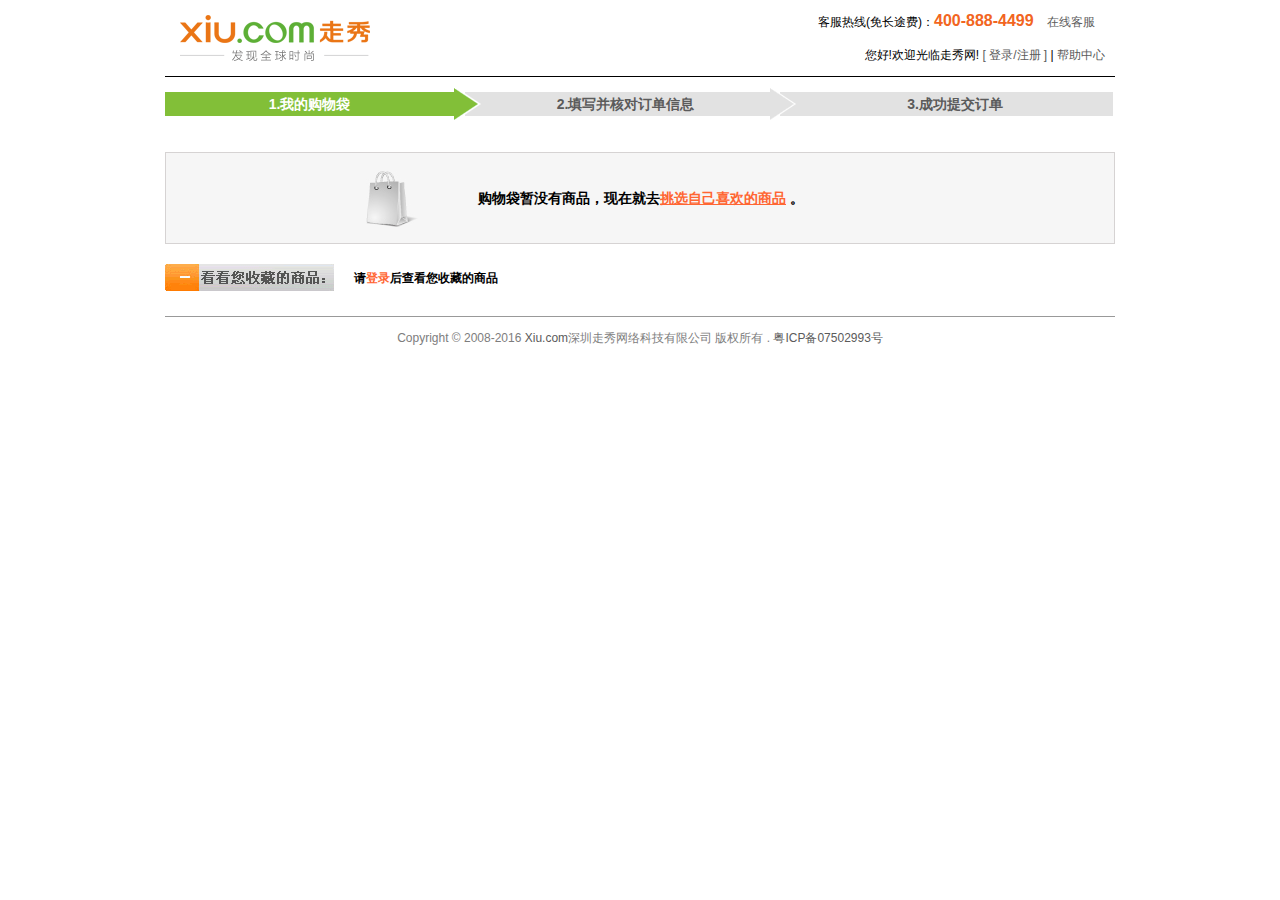
<file: demo/gwd.html>
<!DOCTYPE html>
<html lang="en">
<head>
	<meta charset="UTF-8">
	<title>购物袋</title>
	<link rel="stylesheet" type="text/css" href="../style/main.css">
	<link rel="stylesheet" type="text/css" href="../style/public.css">
</head>
<body>
	<div id="gwd_header">
		<div class="gwd_wrap">
			<h1>
				<a href="../index.html" title="走秀网 全球时尚 正品保证"></a>
			</h1>
			<div class="right hr">
				<p class="phone">
					<span>客服热线(免长途费)：<b>400-888-4499</b></span>
					<a href="#">在线客服</a>
				</p>
				<p class="login">
					<span id="loginZone">您好!欢迎光临走秀网! 
						<a href="login.html" target="_blank" id="loginBtn" title="登录/注册"> [ 登录/注册 ] </a>
					</span> | <a title="帮助" href="#">帮助中心</a>
				</p>
			</div>
		</div>
	</div>
	<div id="myShopCart">
		<div class="shop_list">
			<ul class="st_ul">
			  	<li class="sli_bg"><span class="sli_on"></span>1.我的购物袋</li>		
				<li><span class="sli_of"></span>2.填写并核对订单信息</li>
				<li><span class="sli_bg"></span>3.成功提交订单</li>
			</ul>
		</div>
		</div>
	<div id="gwd_main">
		<div id="shoppingCart">
			<!-- <div style="margin-top:20px;height:90px;background:#F6F6F6;border:1px solid #d6d3d3;">
				<img src="../data/img/nogoods.jpg" style="width:52px;height;57px;float:left;margin:17px 50px 7px 200px;">
				<h2 class="war_h2" style="float:left;align:center;margin-top:25px;">购物袋暂没有商品，现在就去<a href="../index.html" style="color:#FF6633;" class="like"><span>挑选自己喜欢的商品</span></a>  。
				</h2>
			</div> -->
			<!-- <div class="wartab_div">
				<div class="wartab_con">
					<table id="BSCXClick" class="buyTab" name="BSCXClick">
						<tbody>
							<tr>
								<th style="width:80px">
									<label style="padding:0 0 0 10px;">
									<input type="checkbox" class="checkall" name="goodsChecks" id="goodsChecks">&nbsp;全选
									</label>
								</th>
								<th colspan="2" style="width:350px">商品</th>
								<th style="width:120px;">购买价(元)</th>
								<th style="width:130px;">小计(元)</th>
								<th style="width:130px;">数目</th>
								<th style="width:130px;">操作</th>
							</tr>
							<tr id="en_prd_tr" class="goodsitemb">
							<td class="chebox">
								<input type="checkbox" class="goodschek" name="goodsCheck">
							</td>
							<td class="tx_img">
								<a href="#">
									<img src="http://images.xiu.com/upload/goods20161102/11667490/116674900001/g1_66_88.jpg" alt="" width="60" height="80" style="border:#DFDFDF solid 1px;">
								</a>
							</td>
							<td class="txtl">
								<span class="Brand">Add Down</span>
								<a class="goodsName" href="#" style="color:#000;">女士绗缝七分袖羽绒服(鹅绒)</a>
								<span class="colorSize">颜色 : 酒红色尺码 : IT38</span>
							</td>
							<td class="pricetd">
								<p style="font-family:'Microsoft YaHei'">¥ 3400</p>
							</td>
							<td>
								<font class="" style="float:left;width:30px;">&nbsp;</font>
								<font name="xiuPrice" class="xiuPrice" style="text-align:left;float:left;font-family:'Microsoft YaHei';">¥ 3400</font>
							</td>
							<td>
								<span class="down dis" id="minusAmount"></span>
								<input type="text" id="inputQuantity" name="inputQuantity" value="1" class="inputQuantity">
								<span class="up" id="plusAmount"></span>
							</td>
							<td>
								<a href="javascript:;">移至收藏夹</a>
								<a class="butG" style="padding:2px 10px 2px 10px;" href="javascript:;">删除</a>
							</td>
							</tr>
						</tbody>
					</table>
				</div>
				<div class="cartbar">
					            <div class="cartbar_wrap clearfix">
					                <div class="carbar_cheall"><label><input type="checkbox" id="allchekb" class="checkall">&nbsp;全选</label></div>
					                <div class="cartbar_opa">
					                    <a href="javascript:;" id="delgoods" class="delbtn">删除</a>
					                    <a href="javascript:;" id="cleargoods" class="delbtn">清除失效商品</a>
					                    <a href="javascript:;" id="addlike" class="delbtn">移至收藏夹</a>
					                    <div class="delgoodsbox">
					                        <p>确定删除选中的商品？</p>
					                        <a href="javascript:;" id="suredel">确定</a>
					                        <a href="javascript:;" id="candel">取消</a>
					                    </div>
					                </div>
					                <div class="cartbar_chego">
					                   	 已选商品<b id="checkCountNum">0</b>件
					                </div>
					                <div class="cartbar_totall">
					                	总计(<span>不含运费</span>)：<span class="cartbar_total_spn">
						<span style="font-family:'Microsoft YaHei';">¥&nbsp;
							<span id="totalAmoutPrice">0</span>
							</span>
				                    </span>
					                </div>
					            	<input class="cartbar_pay cartbar_payno" type="button" id="toBalanceLink" style="cursor: pointer;" value="结算">
					            </div>
			        		</div>
			</div> -->
		</div>
		<div id="interestItems">
			<div class="IIcon clearfix">
				<h2 class="ck left">
					<a href="#" title="看看你收藏的商品"></a>
				</h2>
				<h2 class="login left">
					请<a href="login.html">登录</a>后查看您收藏的商品
				</h2>
			</div>
		</div>
	</div>
	<div id="gwd_footer">
		<div class="footWrap">
			<p>Copyright © 2008-2016 <a href="#">Xiu.com</a>深圳走秀网络科技有限公司 版权所有 . <a href="#">粤ICP备07502993号</a></p>
		</div>
	</div>
</body>
<script type="text/javascript" src="../script/sea.js"></script>
<script type="text/javascript">
	seajs.config({
		alias:{
			"jq":'jquery-1.11.3',
			"cookie":'jquery.cookie',
		}
	});
	seajs.use('gwd');
</script>
</html>
</file>
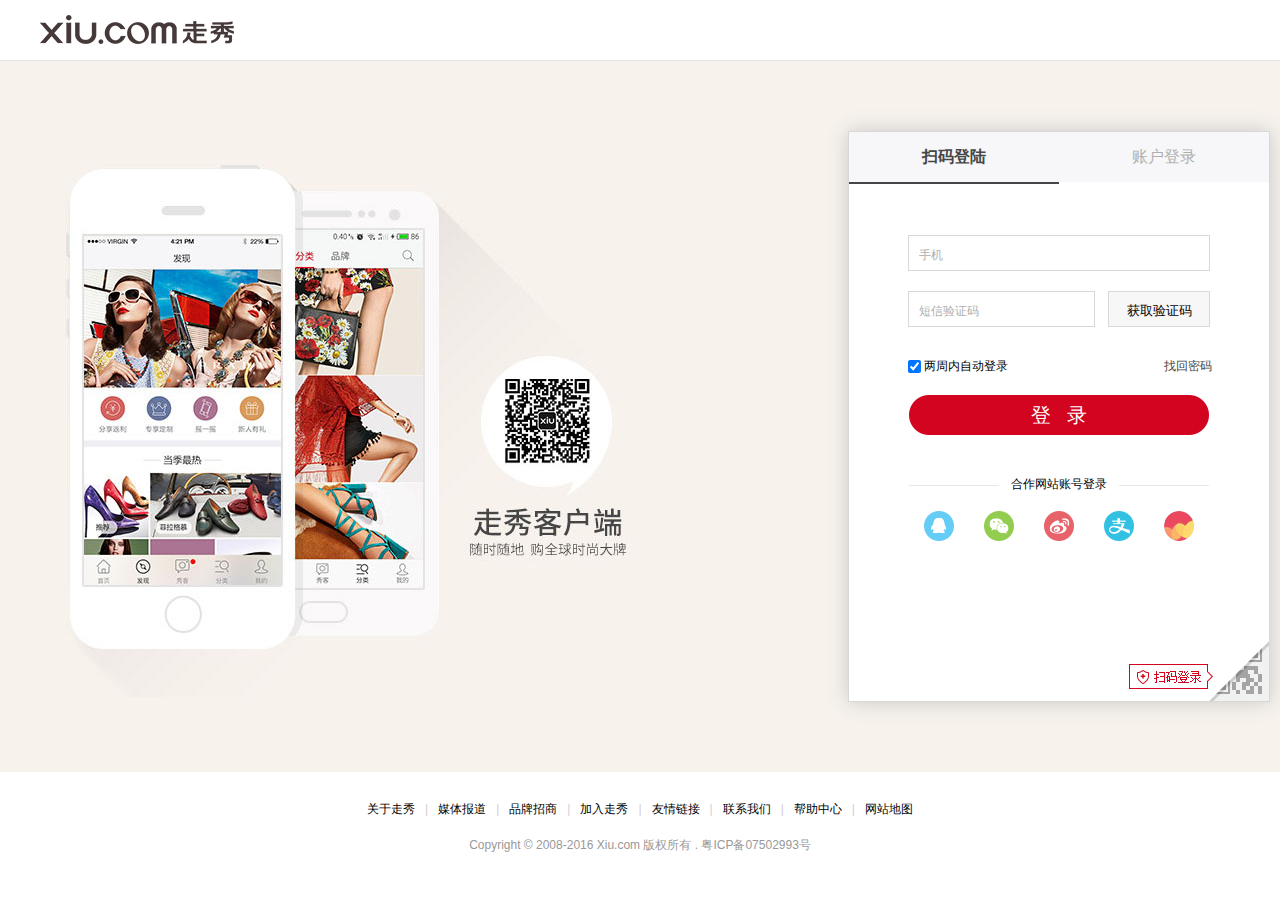
<file: demo/login.html>
<!DOCTYPE html>
<html lang="en">
<head>
	<meta charset="UTF-8">
	<title>登录注册</title>
	<link rel="stylesheet" type="text/css" href="../style/public.css">
	<link rel="stylesheet" type="text/css" href="../style/main.css">
</head>
<body>
	<div id="login_head">
		<div class="comWidth">
			<h1>
				<a href="../index.html">
					<img src="../data/img/login-logo.png">
				</a>
			</h1>
		</div>
	</div>
	<div id="login_main">
		<div class="comWidth clearfix">
			<div class="login-form" >
				<div class="login-tab login-tab-l">
					<a href="#" class="select">扫码登陆</a>
				</div>
				<div class="login-tab login-tab-r">
					<a href="#">账户登录</a>
				</div>
				<div id="denglu" style="display:none">
					<div class="mas-wrap">
						<div class="mas-error">
						<b></b>
						</div>
					</div>
					<form action="">
						<div class="loginNameBox input-box">
							<input id="loginName" type="text" name="userName">
							<label for="loginName" >手机/邮箱/用户名</label>
						</div>
						<div class="loginPwdBox input-box">
							<input id="loginPwd" type="password">
							<label for="loginPwd" >密码</label>
						</div>
						<div class="item-safe clearfix">
							<div id="safe">
								<input type="checkbox" class="left" id="checked" checked><span class="left" >两周内自动登录</span>
								<div class="right">
									<a href="javascript:;">找回密码</a> | <a href="javascript:;" class="register">注册账号</a>
								</div>
							</div>
						</div>
						<div id="login-btn">
							<a href="javascript:;">登&nbsp;&nbsp;&nbsp;录</a>
						</div>
					</form>
					<div class="login-extinfo">
						<dl>
							<dt id="login-extDl">
								<span class="login-extit">合作网站账号登录</span>
							</dt>
							<dd>
								<ul class="clearfix">
									<li><a href="#" class="api-qq" title="qq账号"></a></li>
									<li><a href="#" class="api-wechat" title="微信账号"></a></li>
									<li><a href="#" class="api-sina" title="新浪微博"></a></li>
									<li><a href="#" class="api-alipay" title="支付宝账号"></a></li>
									<li><a href="#" class="api-pingan" title="平安万里通"></a></li>
								</ul>
							</dd>
						</dl>
					</div>
				</div>
				<div id="login-SMS">
					<div class="mas-wrap">
						<div class="mas-error">
						<b></b>	
						</div>
					</div>
					<form action="">
						<div class="loginNameBox input-box">
							<input id="loginName" type="text" name="userName">
							<label for="loginName" >手机</label>
						</div>
						<p class="newUser"></p>
						<div class="tests clearfix">
							<div class="input-box">
								<input type="text" id="ma"/>
								<label for="ma">请输入验证码</label>
							</div>
							<a href="javascript:;" class="login_a" style="margin-left: 5px;">看不清换一张</a>
						</div>
						<div class="loginYZM clearfix">
							<div class="loginPwdBox input-box">
							<input id="loginPwd" type="password">
							<label for="loginPwd" >短信验证码</label>
							</div>
							<div class="loginZymBox input-box">
								<input id="loginYZM" type="button" value="获取验证码">
								<i class="split"></i>
							</div>
						</div>
						<div class="item-safe clearfix">
							<div id="safe">
								<input type="checkbox" class="left" id="checked" checked><span class="left" >两周内自动登录</span>
								<div class="right">
									<a href="javascript:;">找回密码</a>
								</div>
							</div>
						</div>
						<div id="login-btn">
							<a href="javascript:;">登&nbsp;&nbsp;&nbsp;录</a>
						</div>
					</form>
					<div class="login-extinfo">
						<dl>
							<dt id="login-extDl">
								<span class="login-extit">合作网站账号登录</span>
							</dt>
							<dd>
								<ul class="clearfix">
									<li><a href="#" class="api-qq" title="qq账号"></a></li>
									<li><a href="#" class="api-wechat" title="微信账号"></a></li>
									<li><a href="#" class="api-sina" title="新浪微博"></a></li>
									<li><a href="#" class="api-alipay" title="支付宝账号"></a></li>
									<li><a href="#" class="api-pingan" title="平安万里通"></a></li>
								</ul>
							</dd>
						</dl>
					</div>
				</div>
				<div id="login-sm" class="login-sm">
					<a href="#" class="login-smCode"></a>
					<a href="#" class="login-smEwm"></a>
				</div>
			</div>
			<div class="login-phone" style="display:none">
				<h3>手机扫码登陆</h3>
				<div></div>
			</div>
		</div>
		<div class="login-bg"></div>
	</div>
	<div id="login_footer">
	<div class="footerCon">
		<div class="comWidth ">
			<ul class="clearfix">
				<li><a href="#">关于走秀</a>|</li>
				<li><a href="#">媒体报道</a>|</li>
				<li><a href="#">品牌招商</a>|</li>
				<li><a href="#">加入走秀</a>|</li>
				<li><a href="#">友情链接</a>|</li>
				<li><a href="#">联系我们</a>|</li>
				<li><a href="#">帮助中心</a>|</li>
				<li><a href="#">网站地图</a></li>
			</ul>
			<p class="copyRight">Copyright&nbsp;&copy;&nbsp;2008-2016&nbsp;Xiu.com&nbsp;版权所有&nbsp;.&nbsp;粤ICP备07502993号</p>
		</div>
	</div>
	</div>
</body>
<script type="text/javascript" src="../script/sea.js"></script>
<script type="text/javascript">
	seajs.config({
		alias:{
			"jq":'jquery-1.11.3',
			"cookie":'jquery.cookie',
		}
	});
	seajs.use('login');
</script>
</html>
</file>
<file: style/main.css>
/********* index *******/
#right_nav{display:none;width: 80px;height: 275px;position: fixed;left: 50%;margin-left: 610px; top: 50%;z-index: 10000;text-align: center;}
#right_nav h2{width: 80px;height: 70px;background: url(../data/img/fix-bg.png) no-repeat;}
#right_nav ul{border:1px solid #5a5a5a;border-top: 0;padding: 10px 8px 7px;}
#right_nav ul li{width: 60px;height:25px;line-height: 26px;border-bottom: 1px dotted #ccc;}
#right_nav ul li a{color: #5a5a5a;}
#right_nav ul li.backTop{width:50px;padding-right:10px;border-bottom: 0;background: url(../data/img/dsj.png) right center no-repeat;}
#home_wrap{width: 100%;min-width: 1200px;margin: 0 auto}
#home_wrap .comWidth{padding: 20px 0 30px;}
#home_wrap .home_banner{width: 1200px;height: 610px;padding: 0 0 20px;position: relative; }
#home_wrap .bannerCon{width: 1200px;height: 610px;overflow: hidden;}
#home_wrap .bannerCon ul{width: 4800px;height: 610px;position: relative; left: -1200px;}
#home_wrap .bannerCon li{float: left;}
#home_wrap .bannerNum{width:1200px;height: 15px;overflow: hidden;text-align: center; position: absolute;left: 0;bottom: 40px;}
#home_wrap .bannerNum ul{height: 15px;position: absolute;top: 0;left: 50%;margin-left: -35px;z-index: 10;}
#home_wrap .bannerNum li{float: left;display: block;width: 15px;height: 15px;line-height: 15px;margin: 0 5px;text-align: center;background: #ccc;border-radius: 50%;cursor: pointer;text-indent: -999em;}
#home_wrap .bannerNum li.on{background: #707070;color: #707070;}
#home_wrap .home_shortcut{width: 1170px; height: 78px; padding: 0 0 20px 30px;}
#home_wrap .home_shortcut a{width: 250px;height: 78px;float: left;display: block; margin-right: 60px;background: url(../data/img/shortcut.jpg) no-repeat;transition:all .5s;}
#home_wrap .home_shortcut .shareb{width: 250px;background-position: 0 0;}
#home_wrap .home_shortcut .newn{width: 250px;background-position: -250px 0;}
#home_wrap .home_shortcut .newgift{width: 250px;background-position: -745px 0;}
#home_wrap .home_shortcut .yaoq{width: 215px;background-position: -985px 0;margin-right: 0;}
#home_wrap h3{padding: 0 0 20px;text-align: center;}
#home_wrap h3 a,#home_wrap h3 img{display: inline-block;}
#home_wrap .home_recommend ul{overflow: hidden;margin-bottom:40px; }
#home_wrap .home_recommend ul li{float: left;width: 400px;}
#home_wrap .home_recommend ul li a{display: block;width: 100%;height: 100%;position: relative;}
#home_wrap .home_recommend ul li img{opacity:1;filter:alpha(opacity:100);transition: all .3s;-webkit-transition: all .3s;-moz-transition: all .3s;-o-transition: all .3s;}
#home_wrap .home_recommend ul li a:hover img{opacity: .8;filter:alpha(opacity:80);}
#home_wrap .home_hotTopic ul{overflow: hidden;}
#home_wrap .home_hotTopic ul li{float: left;width: 600px;margin-bottom: 60px;}
#home_wrap .home_hotTopic ul li a{display: block;width: 100%;height: 100%;position: relative;overflow: hidden;}
#home_wrap .home_hotTopic ul li a img.pic{width: 600px;height: 300px;transition: all .3s;-webkit-transition: all .3s;-moz-transition: all .3s;-o-transition: all .3s;}
#home_wrap .home_hotTopic ul li a:hover img.pic{transform:scale(1.1);}
#home_wrap .home_hotTopic ul li a p{position: absolute;width: 100%;height: 90px; left: 0; top: 50%;margin-top:-45px;text-align: center;}
#home_wrap .home_hotTopic ul li a p img{display: inline-block;}
#home_wrap .home_car{width: 1200px;padding: 20px 0 50px}
#home_wrap .home_car a{display:block;width: 100%;height: 100%;}
#home_wrap .home_car a img{opacity:1;filter:alpha(opacity:100);transition: all .3s;-webkit-transition: all .3s;-moz-transition: all .3s;-o-transition: all .3s;}
#home_wrap .home_car a:hover img{opacity: .8;filter:alpha(opacity:80);}
#home_wrap .home_find{width: 1200px;overflow: hidden;}
#home_wrap .home_find ul{width: 1217px;overflow: hidden;}
#home_wrap .home_find ul li{float: left;margin:0 17px 20px 0;overflow: hidden;}
#home_wrap .home_find ul li a{display: block;width: 287px;height: 490px;position: relative;}
#home_wrap .home_find ul li a span{display: block;width: 285px;height: 488px;border:1px solid #efefef;position: absolute;left: 0;top: 490px;background: #999;opacity: .3;}
/* *******login******** */
#login_head{width: 100%;border-bottom: 1px solid #e5e5e5;height: 60px;}
#login_head .comWidth h1{float:left;height: 30px;margin: 15px 0;}
#login_head .comWidth h1 a{display: block;}
#login_main{width:100%;min-height:700px;position: relative; }
#login_main .comWidth{position: relative;padding: 70px;}
/* 短信登录 用户名/手机/邮箱登录*/
#login_main .login-form{width:420px;position: relative;z-index: 2;float: right;background: #fff;box-shadow: 0 0 20px #c8c8c8;border: 1px solid #d8d8d8;}
#login_main .login-form .login-tab{height: 50px;line-height: 50px;font-size: 16px; width: 210px;position: absolute;text-align: center;background: #f7f7f9;}
#login_main .login-form .login-tab a{display:block;color: #afafaf;}
#login_main .login-form .login-tab a:hover{color: #464646;font-weight: 700;border-bottom: 2px solid #464646;}
#login_main .login-form .login-tab a.select{color: #464646;font-weight: 700;border-bottom: 2px solid #464646;}
#login_main .login-form .login-tab-r{right: 0;}
#login_main #denglu{width:302px;margin: 82px auto;}
#login_main #login-SMS{width:302px;margin: 70px auto;}
#login_main .login-form .mas-wrap{margin: 5px 0 10px;height: 23px;}
#login_main .login-form .mas-error{display: none; width:270px;margin:0 auto;color: #e4393c;padding: 3px 10px 3px 20px;line-height: 15px;height: auto;position: relative;}
#login_main .login-form .mas-error b{width:12px;height:12px;background:url(../data/img/login_sprite.png) -200px 0;display: inline-block;position:absolute;left:0;top: 5px;}
#login_main .login-form .input-box{border:1px solid #d8d8d8;width:300px;margin:0 auto;margin-bottom:20px;position:relative;}
#login_main .login-form .loginNameBox{margin-top:5px;}
#login_main .login-form .input-box input{width: 280px;line-height: 24px;border: 0;padding: 7px 10px 3px;overflow: hidden;background: #fff;}
#login_main .login-form .input-box label{height:20px;line-height: 20px; position:absolute;top:9px;left: 10px;color: #afafaf;background: #fff;}
#login_main .login-form .item-safe{width:304px;margin:0 auto;margin-bottom:20px;}
#login_main .login-form .item-safe input{margin:3px 3px 0 0;}
#login_main .login-form .item-safe a{color: #464646;}
#login_main .login-form #login-btn{width:300px;margin:0 auto;}
#login_main .login-form #login-btn a{text-align:center;display: block;width: 300px;height: 40px;line-height: 40px;color: #fff;font-size: 20px;background:url(../data/img/login_sprite.png) 0 -40px no-repeat;}
#login_main .login-extinfo{width: 300px;padding: 30px 0;margin:0 auto;}
#login_main #login-extDl{width: 300px;height: 20px;border-bottom: 1px solid #e7e7e7;position: relative;margin-bottom: 25px;}
#login_main #login-extDl .login-extit{ width: 120px;height: 20px;text-align: center; display: block;position: absolute;top: 10px;left: 50%; margin-left: -60px; background: #fff;}
#login_main .login-extinfo ul li{float: left;margin:0 15px;}
#login_main .login-extinfo ul li a{display: block;width: 30px;height: 30px; opacity: .8;filter:alphy(opacity:80); background:url(../data/img/login_sprite.png) no-repeat;}
#login_main .login-extinfo ul li a.api-qq{background-position: 0 0;}
#login_main .login-extinfo ul li a.api-wechat{background-position: -30px 0;}
#login_main .login-extinfo ul li a.api-sina{background-position: -60px 0;}
#login_main .login-extinfo ul li a.api-alipay{background-position: -90px 0;}
#login_main .login-extinfo ul li a.api-pingan{background-position: -120px 0;}
#login_main .login-sm{width: 100%;height: 60px;background: #fff;position: relative;}
#login_main .login-sm .login-smCode{width:85px; height: 25px; position: absolute;right: 55px;bottom: 12px;z-index: 100; background: url(../data/img/login_sprite.png) 0 -360px no-repeat;}
#login_main .login-sm .login-smEwm{ width: 60px;height: 60px; position: absolute;right: 0; bottom: 0;z-index: 100; background: url(../data/img/login_sprite.png) 0 -400px no-repeat;}
/* 手机扫码登陆 */
#login_main .login-phone{width: 420px;height: 450px;position: relative;top: 70px;z-index: 2;float: right;background: #fff;box-shadow: 0 0 20px #c8c8c8;border: 1px solid #d8d8d8;}
#login_main .login-phone h3{padding: 30px;color: #3e3e3e;}
#login_main #login-SMS .newUser{display: none; width: 100%;margin:-10px 0 10px;color: #afafaf}
#login_main #login-SMS .newUser span{color: #00f;}
#login_main #login-SMS .tests{display: none;position: relative;}
#login_main #login-SMS .tests .input-box{width:120px;height:38px;line-height: 38px; margin-right: 20px;float: left;}
#login_main #login-SMS .tests .input-box input{width:100px;height: 28px;line-height: 28px;}
#login_main #login-SMS .tests img{position: relative;left: 0;top: 0; float: left;margin-right: 10px;display: block;}
#login_main #login-SMS .tests a{float: left;width: 40px;line-height:16px;margin-top:4px;color: #999;text-decoration: underline;}
#login_main #login-SMS .tests .note{margin-top: 14px;}

#login_main #login-SMS .loginYZM{margin-bottom: 30px;}
#login_main #login-SMS .loginPwdBox{width:185px;margin: 0;float: left; }
#login_main #login-SMS .loginPwdBox input{width:165px;}
#login_main #login-SMS .loginZymBox{width: 100px;margin: 0; float: right;position: relative;}
#login_main #login-SMS .loginZymBox input{width: 100px;background: #f7f7f7;}
#login_main #login-SMS .loginZymBox i.split{display:none; width:100px;height:36px;background: #ccc;position: absolute;top: 0;left: 0;opacity: .5;}
#login_main .login-bg{width:100%;height:100%;position:absolute;top: 0;left: 0; background: url(../data/img/loginBG.jpg) center no-repeat #f7f2ec;}
#login_footer .footerCon{width: 100%;height:85px;min-width: 1200px;text-align: center;padding-top: 25px;}
#login_footer .footerCon a:hover{text-decoration:underline;}
#login_footer .footerCon ul{display: inline-block;line-height: 24px;color: #d5ccd5;padding-bottom:10px;}
#login_footer .footerCon ul li{float: left;}
#login_footer .footerCon ul li a{display: inline-block;padding: 0 10px; color: #000;}
#login_footer .copyRight {color: #999;}
/* goodList 商品列表 */
#gLCont .gLContwrap{width: 1000px; margin:0 auto;}
#gLCont .banner{width: 100%;}
#gLCont .black_nav_box{padding-top: 20px;}
#gLCont .black_nav{width:980px;height: 42px;line-height: 42px;background: #000;padding-left: 20px;}
#gLCont .fix-top{position: fixed!important;top: 0;z-index: 9999!important;}
#gLCont .black_nav ul li{display: inline-block;}
#gLCont .black_nav ul li a{color: #d6d6d6;display: inline-block;font-size: 14px;font-weight: bolder;padding:0 20px 0 15px;background: url(../data/img/zt_jts.jpg) 0 0 no-repeat;}
#gLCont .black_nav ul li a:hover{background-position: 0 -41px;color: #f0a621;}
#gLCont .black_nav ul li.on a{background-position: 0 -41px;color: #f0a621;}
#gLCont .goodFloor{width: 1000px;margin: 0 auto;}
#gLCont .goodFloor>div{position: relative;}
#gLCont .goodFloor .gs_title{width: 980px;height: 33px;line-height: 33px;padding: 0 10px;background: #e0e0e0;margin-top: 20px;font-size: 13px;}
#gLCont .goodFloor .gs_title i{display: inline-block;float: left;width: 3px;height: 14px;background: #e47313;margin: 9px 5px 0px 0px;}
#gLCont .goodFloor .gs_title span{display: inline-block;float: left;color: #020202;}
#gLCont .goodFloor .gs_title a{display: inline-block;float: right;color: #666;}
#gLCont .goodFloor .ztul{height: auto;overflow: hidden;}
#gLCont .goodFloor li.big_pic{width: 315px;height: 507px;display: inline-block;position: relative;overflow: hidden;float: left;border: 2px solid #fff;margin-right: 21px;margin-top: 20px;}
#gLCont .goodFloor li:hover{border-color: #e7e7e7;}
#gLCont .goodFloor li.right_big_pic{margin-right: 0;}
#gLCont .goodFloor .zt_tus{width: 315px;height: 420px;}
#gLCont .goodFloor .zt_tus a{display: block;cursor: pointer;}
#gLCont .goodFloor .tit{width:295px;height:18px;line-height: 18px;overflow: hidden;text-overflow:ellipsis;white-space: nowrap; padding: 5px 10px 0 10px;}
#gLCont .goodFloor .tit a:hover{color: #f0a621;cursor: pointer;}
#gLCont .goodFloor .price{padding: 3px 10px 10px 10px;font-size: 18px;font-weight: bold;display: block;margin: 3px 0;color: #636363!important;}
#gLCont .goodFloor .showPrice{height: 20px;line-height: 20px;color: #D80C18;}
#gLCont .gobackIndex a{display: block; width: 1000px;}
/**** gsxq 商品详情 ****/
#gsxqMain{width: 1000px;margin: 0 auto}
#gsxqMain .gsdh{width: 988px;overflow: hidden;white-space: nowrap;text-overflow: ellipsis;margin: 10px 0 16px 0;padding: 0 0 5px 12px;line-height: 25px;color: #646464;border-bottom: 1px solid #e5e5e5;background: url(../data/img/goods_info.gif) left 7px no-repeat;}
#gsxqMain .gsdh a {color: #005ba1;}
#gsxqMain .proCon {width: 1000px;margin-top: 15px;display: table;}
#gsxqMain .fdj {width: 412px;float: left;}
#gsxqMain .bigWrap{width: 402px;height: 536px;border: 1px solid #ccc;position: relative;z-index: 1;}
#yuantu{width:100%;height:100%;position: relative;}
#yuantu .position_box{display: none;width: 200px;height: 200px;background: #fff;opacity: .5;position: absolute;left: 0;top: 0;z-index: 100;overflow: hidden;cursor: move;border: 1px solid #aaa;}
#bigImg{display: none;width: 402px;height: 536px;overflow: hidden;position: absolute;left: 415px;top:0;border: 1px solid #999;z-index: 100;}
#bigImg img{position: relative;left: 0;top: 0;}
#gsxqMain .smallList {margin-top: 8px;width: 405px;height: 100%;overflow: hidden;}
#gsxqMain .smallList dl {width: 405px;}
#gsxqMain .smallList dd{width: 73px;height: 98px;float: left;margin: 5px 4px 0 4px;display: inline;background: url(../data/img/goods_info.gif) -200px -333px no-repeat;overflow: hidden;position: relative;}
#gsxqMain .smallList dd a {display: block;width: 66px;height: 88px; margin: 4px 0 0 4px;}
#gsxqMain .smallList dd a img {width: 66px;height: 88px;}
#gsxqMain .smallList dd.dc{width: 72px;height: 98px;margin: 2px 4px 0 4px;background-position:left -187px;overflow: hidden;}
#gsxqMain .smallList dd.dc a{margin: 7px 0px 0 3px;}
#gsxqMain .conMain{margin-bottom: 30px;}
#gsxqMain .information{width: 570px;float: right;position: relative;z-index: 0;}
#gsxqMain .p_jx {width: 570px;float: right;position: relative;z-index: 0;}
#gsxqMain .p_jx .p_title{width: 560px;line-height: 25px;float: left;border-bottom: 1px solid #e5e5e5;padding: 0 0 5px 0px;font-size: 14px;font-weight: bold;color: #000;}
#gsxqMain .p_jx .p_title span {width: 100%;float: left;margin-bottom: 8px;}
#gsxqMain .p_jx .p_title span.cp {clear: both;font-size: 12px;font-weight: normal;margin-bottom: 0;color: #646464;height: auto;overflow: auto;}
#gsxqMain .p_jx .p_title font {float: left;font-size: 12px;color: #646464;}
#gsxqMain .p_jx .p_title span.cp a {text-decoration: underline;float: left;color: #646464;display: inline-block;}
#gsxqMain .p_jx .p_title span.cp #toComment{color: #005BA1;margin-left:10px;}
#gsxqMain .p_jx .p_title span.cp i {float: right;font-size: 12px;color: #646464;}
#gsxqMain .p_jx .xxjx {padding: 20px 0 20px 0px;position: relative;z-index: 2;float: left;}
#gsxqMain .p_jx .col{width: 560px;height: 30px;line-height: 30px;position: relative;color: #666;}
#gsxqMain .p_jx .col .spw{display: inline-block;width: 63px;text-align: left;float: left;}
#gsxqMain .p_jx .col .money{display: inline-block;font-size: 26px;color: #cf1700;float: left;padding-left: 15px;background: url(../data/img/goods_info.gif) 0 -95px no-repeat;}
#gsxqMain .p_jx .xxjx p.myf b {color: #ea7514;font-size: 15px;}
#gsxqMain .p_jx .xxjx .layer13 b {font-weight: bold;color: #EB7515;font-size: 14px;float: left;}
#gsxqMain .p_jx .xxjx .layer13 .stime {margin-left: 30px;font-size: 13px;}
#gsxqMain .p_jx .xxjx .layer13 a {color: #005ba1;cursor: default;z-index: 9;float: left;text-decoration: underline;padding-left: 10px;}
#gsxqMain .p_jx .xxjx .layer13 a i.tiptools {display: none;width: 570px;height: 205px;position: absolute;left: -3px; top: 30px;border: solid #ccc 1px;z-index: 999;background: url(../data/img/pslc.jpg) no-repeat;}
#gsxqMain .p_jx .xxjx .layer13 a:hover i.tiptools{display: block;}
#gsxqMain .p_jx .xxjx .seedet {padding-left: 10px;position: relative;display: inline-block;color: #005ba1;text-decoration: underline;}
#gsxqMain .p_jx .xxjx .seedet em {display: none;width: 288px;height: 75px;padding: 5px 6px 0;position: absolute;left: -13px;top: -75px;z-index: 999;line-height: 20px;color: #4d4d4d;background: url(../data/img/tipsbg.gif);}
#gsxqMain .p_jx .xxjx .seedet:hover em{display: block;}
#gsxqMain .p_jx .cm {display: table;float: left;border-top: 1px solid #e5e5e5;}
#gsxqMain .p_jx .cm .modleDiv {padding: 10px 0; width: 546px;color: #646464;}
#gsxqMain .p_jx .cm_hz {width: 100%;margin: 7px 0 8px 0;_margin: 8px 0 9px 0;float: left;}
#gsxqMain .p_jx .xsxm {width: 60px;float: left;line-height: 25px;text-align: left;}
#gsxqMain .p_jx .cmxs {float: left;width: 440px;line-height: 23px;}
#gsxqMain .p_jx .cmxs a{color: #000;}
#gsxqMain .p_jx .cmxs li a {float: left;display: block;border: 1px solid #ccc;height: 20px;padding: 2px 8px;line-height: 20px;margin: 0 10px 5px 0;background: #fff;overflow: hidden;text-align: center;color: #646464;}
#gsxqMain .p_jx .cmxs li.selected a {border: 2px solid #ff6701;padding: 1px 7px;background: #fff url(../data/img/goods_info.gif) right -52px no-repeat ;}
#gsxqMain .p_jx .cmxs li a:hover{border: 2px solid #ff6701;padding: 1px 7px;}
#gsxqMain .p_jx .cmxs span.down,#gsxqMain .p_jx .cmxs span.up {width: 15px;height: 19px;background: url(../data/img/goods_info.gif) no-repeat;display: inline;float: left;cursor: pointer;}
#gsxqMain .p_jx .cmxs span.down {background-position: -207px -160px;}
#gsxqMain .p_jx .cmxs span.down.dis {cursor: default;background-position: -224px -160px;}
#gsxqMain .p_jx .cmxs input {width: 50px;height: 20px;border: 1px solid #ccc;text-align: center;float: left; margin: 0 6px;}
#gsxqMain .p_jx .cmxs span.up {margin-right: 3px;background-position: -207px -179px;}
#gsxqMain .p_jx .cmxs .fqfh {position: relative;float: left;background: url(../data/img/fqb.gif) left center no-repeat;padding: 0 10px 0 20px;}
#gsxqMain .p_jx .cmxs .fqfh em {display: none;width: 428px;height: 75px;padding: 5px 6px 0;line-height: 20px;font-size: 12px;color: #4d4d4d;position: absolute;left: 0px;top: -80px;z-index: 999;background: url(../data/img/gtipsbg.gif) no-repeat;}
#gsxqMain .p_jx .cmxs .fqfh em img {float: right;padding: 3px 0 0;}
#gsxqMain .p_jx .cmxs .fqfh:hover{color: #f00;}
#gsxqMain .p_jx .cmxs .fqfh:hover em{display: block;}
#gsxqMain .p_jx .cmxs .wlb {float: left;background: url(../data/img/wlb.jpg) left center no-repeat;padding: 0 10px 0 20px;}
#gsxqMain .p_jx .cmxs .fwb {float: left;color: #000;background: url(../data/img/fwb.jpg) left center no-repeat;padding: 0 0 0 22px;}
#gsxqMain .p_jx .buy_it {height: 38px;clear: both;position: relative;z-index: 1;padding: 20px 0 15px;}
.buy_it a.user_buy0, .buy_it a.user_buy6, .buy_it a.user_buy1, .buy_it a.user_buy2, .buy_it a.user_buy3, .buy_it a.user_buy4, .buy_it a.user_buy5, .buy_it a.user_buy7 {width: 153px;height: 36px;background: url(../data/img/goods_info.gif) no-repeat;display: block;float: left;position: relative; margin-right: 15px;}
#gsxqMain .p_jx .buy_it a.user_buy0 {background-position: 0 -844px;}
#gsxqMain .p_jx .buy_it a.user_buy0:hover{background-position: 0 -880px;}
#gsxqMain .p_jx .buy_it a.user_buy1 {background-position: 0 -916px;}
#gsxqMain .p_jx .buy_it a.user_buy1:hover {background-position: 0 -952px;}
#gsxqMain .p_jx .buy_it a.sc_t {background: url(../data/img/goods_info.gif) -211px -1435px no-repeat;width: 61px;height: 36px;display: inline-block;}
#gsxqMain .p_jx .buy_it a.sc_t:hover{background-position: -211px -1471px;}
#gsxqMain .p_jx .call_buy {color: #ea7414;font-size: 14px;}
#gsxqMain .p_jx .call_buy strong {font-size: 16px;}
#gsxqMain .p_jx .call_buy span {color: #7e7e7e;font-size: 12px;}
#gsxqMain .share_box {float: left;margin-top: 30px;border-top: 1px solid #e5e5e5;padding-top: 20px;overflow: hidden;}
#gsxqMain .share_box dl {float: left;width: 220px;border-right: 1px solid #e5e5e5;}
#gsxqMain .share_box dt {float: left;padding-right: 15px;}
#gsxqMain .share_box dd {line-height: 18px;color: #707070;}
#gsxqMain .share_box .ensuer {float: left;padding-left: 50px;width: 295px;}
#gsxqMain .share_box .fxd {height: 24px;line-height: normal;padding: 7px 0px;margin-top: 30px;clear: both;background: url(../data/img/invite_goods_info.gif) no-repeat 35px -24px;}
#gsxqMain .share_box .fxd span,#gsxqMain .share_box .fxd a {display: inline;float: left;height: 16px;line-height: 16px;color: #707070;}
#gsxqMain .share_box .fxd a {width: 24px;margin-right: 7px;display: inline-block;}
#gsxqMain .cpmx {width: 1000px;background: #efefef;z-index: 9999;}
#gsxqMain .cpmx .cpmx_tt {background: url(../data/img/goods_info.gif) repeat-x left -1686px;height: 38px;line-height: 38px;position: relative;}
#gsxqMain .cpmx .cpmx_tt ul {margin: 0;position: absolute;left: 0;top: 0;}
#gsxqMain .cpmx .cpmx_tt ul li {float: left;width: 140px;height: 36px;line-height: 36px;text-align: center;margin-left: 0px;background: #efefef;border-right: 1px solid #fff;cursor: pointer;}
#gsxqMain .cpmx .cpmx_tt ul li a {width: 140px;height: 35px;line-height: 35px;text-align: center;font-size: 14px;color: #000;display: block;}
#gsxqMain .cpmx .cpmx_tt ul li.on {background: #ea7514;height: 36px;}
#gsxqMain .cpmx .cpmx_tt ul li.on a {font-size: 14px;color: #fff;font-weight: bold;}
#gsxqMain .cpmx .cpmx_tt ul li:hover{background: #ea7514;height: 36px;}
#gsxqMain .cpmx .cpmx_tt ul li:hover a{color: #fff;}
#gsxqMain .cpmx .cpmx_tt .cp_bags {width: 260px;height: 35px;position: absolute;right: 0;bottom: 2px;text-align: right;padding-right: 17px;font-size: 18px;color: #cc1700;}
#gsxqMain .cpmx .cpmx_tt .cp_bags span {display: inline-block;background: url(../data/img/goods_info.gif) no-repeat -264px -1088px;padding-left: 10px;}
#gsxqMain .cpmx .cpmx_tt .cp_bags a {display: inline-block;vertical-align: top;width: 98px;height: 26px;background: url(../data/img/goods_info.gif) no-repeat left -1440px;margin: 5px 0px 0px 5px;}
#gsxqMain .cpmx .cpmx_tt .cp_bags a:hover{background-position: left -1466px;}
#gsxqMain .main_container{width: 1000px;overflow: hidden;}
#gsxqMain .main_container .contents {padding: 5px 0 15px 0;width: 774px;line-height: 22px;overflow: hidden;color: #646464;}
#gsxqMain .main_container .contents strong {font-weight: bolder;display: inline-block;}
#gsxqMain .main_container .contents h5 {width: 757px;height: 25px;line-height: 25px;padding: 0 0 0 16px;font-size: 14px; font-weight: bold;background: #f3f3f3;color: #333;margin: 20px 0;}
#gsxqMain .main_container .contents .tab_xq {width: 100%;border-collapse: collapse;}
#gsxqMain .main_container .contents .tab_xq td {height: 30px;line-height: 20px;padding-left: 10px;border: 1px solid #ebebeb;}
#gsxqMain .main_container .contents .conlist {overflow: hidden;}
#gsxqMain .main_container .contents .wx_tps {border-top: 1px solid #e5e5e5;padding: 10px 0px 15px 0px;margin: 15px 0px;}
#gsxqMain .main_container .contents .wx_tps strong {display: block;color: #ea7514;font-size: 14px;}
#gsxqMain .main_container .evaluate{padding: 5px 0 15px 0;width: 774px;line-height: 22px;overflow: hidden;color: #646464;}
#gsxqMain .main_container .evaluate .short_width {border: #e5e5e5 1px solid;color: #555;overflow: hidden;padding: 30px;margin-bottom: 17px;}
#gsxqMain .main_container .evaluate .perf_left {width: 310px;height: 110px;float: left;border-right: #e5e5e5 1px solid;}
#gsxqMain .main_container .perf_left .satisfaction_point {width: 90px;float: left;}
#gsxqMain .main_container .perf_left .satisfaction_point h3 {font-weight: normal;font-size: 14px;width: 100%;}
#gsxqMain .main_container .perf_left .satisfaction_point .point {height: 71px;line-height: 71px;vertical-align: middle;}
#gsxqMain .main_container .perf_left .satisfaction_point .point strong {color: #EE7F2C;font-size: 40px;font-weight: normal;font-family: Arial, Helvetica, sans-serif;}
.icon_star, .icon_star b {width: 78px;height: 13px;overflow: hidden;background: url(../data/img/goods_info.gif) -194px -1202px no-repeat;display: block;}
#gsxqMain .icon_star b {background-position: -194px -1189px;}
#gsxqMain .main_container .perf_left ul {width: 200px;float: right;margin-right: 10px;display: inline;}
#gsxqMain .main_container .perf_left li {float: left;display: block; width: 100%;height: 14px;line-height: 14px;margin-bottom: 30px;}
#gsxqMain .main_container .perf_left li span {float: left;}
#gsxqMain .main_container .perf_left ul .icon_star{margin: 0 20px;}
#gsxqMain .main_container .evaluate .perf_center {width: 200px;height: 110px;float: left;border-right: #e5e5e5 1px solid;padding-left: 20px;}
#gsxqMain .main_container .evaluate .perf_center h3 {font-weight: normal;font-size: 14px;margin: 0 auto;overflow: hidden;}
#gsxqMain .main_container .evaluate .perf_center ol {margin: 15px auto 0 auto;overflow: hidden;}
#gsxqMain .main_container .evaluate .perf_right {width: 145px;float: right;}
#gsxqMain .main_container .evaluate .perf_right p {float: left;width: 100%;margin-bottom: 10px;color: #555;line-height: 18px;}
#gsxqMain .main_container .evaluate .perf_right p a {color: #005aa0;margin-left: 12px;cursor:pointer;}
#gsxqMain .main_container .evaluate .perf_right p a.fb_btn {width: 114px;height: 23px;line-height: 23px;display: inline-block;color: #fff;background: url(../data/img/goods_info.gif) -158px -1133px no-repeat;text-align: center;font-size: 12px;font-weight: bold;margin-left: 0;}
#gsxqMain .main_container .new_comments {padding-left: 10px;background: #efefef;height: 34px;margin-top: 17px;}
#gsxqMain .main_container .new_comments ul {float: left;}
#gsxqMain .main_container .new_comments li {float: left;}
#gsxqMain .main_container .new_comments li a {display: inline-block;height: 30px;line-height: 30px;background: #efefef;padding: 0 20px;margin-top: 4px;cursor: pointer;}
#gsxqMain .main_container .new_comments li a.curr {background: #fff;color: #000;font-weight: bold;}
#gsxqMain .main_container .new_comments p {float: right;}
#gsxqMain .main_container .new_comments p select {float: left;margin: 8px 24px 0 0;display: inline;}
#gsxqMain .main_container .swidth_bd {margin: 0 auto;}
#gsxqMain .main_container .swidth_bd .user_empty {color: #f00!important;width: 100%;text-align: center;margin: 0 auto;margin-top: 2em;}
#gsxqMain .con_right {width: 210px;margin-top: 26px;}
#gsxqMain .con_right .rightWrap {padding: 1px;margin-bottom: 12px;width: 206px;border: 1px solid #dfdfdf;display: table;}
#gsxqMain .con_right .right_tit{height: 26px;background: #f0f0f0;font: 14px/26px "微软雅黑";text-align: left;color: #202020;text-indent: 10px;font-weight: bold;margin-bottom: 15px;}
#gsxqMain .con_right .right_con {background: #fff;margin: 0;padding-left: 5px;display: table;overflow: hidden;}
#gsxqMain .con_right .right_con .right_pro {width: 195px;height: 120px;overflow: hidden;position: relative;}
#gsxqMain .con_right .right_con .right_pro a.list_img_a{height: 106px;width: 79px;float: left; margin: 0 8px 0 3px; display: inline;overflow: hidden;}
#gsxqMain .con_right .right_con .right_pro p.bn {height: 18px;width: 95px; overflow: hidden;text-overflow: ellipsis;white-space: nowrap;}
#gsxqMain .con_right .right_con .right_pro p.txt { width: 100px; height: 70px;overflow: hidden;padding: 0;line-height: 18px;}

/******* active 活动页 *******/
.xiuApp{width: 147px;height: 198px;position: fixed;top: 200px;right: 50%;margin-right: 580px;z-index: 9999;cursor: pointer;-webkit-transition: all .5s;-moz-transition: all .5s ;-ms-transition: all .5s ;-o-transition: all .5s ;transition: all .5s ;}
.xiuApp_show{opacity: 1;filter: alpha(opacity=100);transform: scale(1);-moz-transform: scale(1);-webkit-transform: scale(1);-moz--transform: scale(1);-o-transform: scale(1);}
.xiuApp_hide{opacity: 0;filter: alpha(opacity=0);transform: scale(0);-moz-transform: scale(0);-webkit-transform: scale(0);-moz--transform: scale(0);-o-transform: scale(0);}
#activeCon{width: 100%;min-width: 1200px;margin: 0 auto; overflow: hidden;}
#activeCon .banner li{height: 169px;margin: 0 auto;}
#activeCon .banner1{background: url(../data/img/active_01.jpg) center no-repeat;}
#activeCon .banner2{background: url(../data/img/active_02.jpg) center no-repeat;}
#activeCon .banner3{background: url(../data/img/active_03.jpg) center no-repeat;}
#activeCon .banner4{background: url(../data/img/active_04.jpg) center no-repeat;}
#activeCon .banner5{background: url(../data/img/active_05.jpg) center no-repeat;}
#activeCon .banner5 .comWidth{height: 169px; position: relative;}
#activeCon .banner5 .comWidth a{width: 160px;height: 51px;display: block;position: absolute;top: 65px;}
#activeCon .banner5 .comWidth .draw{right: 380px;}
#activeCon .banner5 .comWidth .newVIP{right: 190px;}
#activeCon .goodsWrap{background: url(../data/img/active_bg.jpg) center top no-repeat;}
#activeCon .goodsWrap .goodsBox{background: #1691ca;}
#activeCon .goodsWrap .goodsBox h3{padding-bottom: 10px;}
#activeCon .goodsWrap .goodsBox ul{width: 1172px;padding: 20px 0 10px 28px;overflow: hidden;}
#activeCon .goodsWrap .goodsBox ul li{float: left; margin: 0 26px 22px 0;-webkit-transition: all .5s;-moz-transition: all .5s ;-ms-transition: all .5s ;-o-transition: all .5s ;transition: all .5s ;}
#activeCon .goodsWrap .goodsBox ul li:hover{-webkit-transform: translateY(-10px);-moz-transform: translateY(-10px);-ms-transform: translateY(-10px);-o-transform: translateY(-10px);transform: translateY(-10px);}
/* **** gwd 购物袋 **** */
#gwd_header{width: 100%;}
#gwd_header .gwd_wrap{width: 950px;height: 64px;background: #fff;margin: 0 auto;padding-top: 12px;border-bottom: 1px solid #000;}
#gwd_header .gwd_wrap a{color: #5b5b5b;}
#gwd_header .gwd_wrap h1{float: left;margin-left: 13px;}
#gwd_header .gwd_wrap h1 a{display: block;width: 194px;height: 59px;background: url(../data/img/gwd_login.png) no-repeat;}
#gwd_header .gwd_wrap .hr{margin-right: 10px;}
#gwd_header .gwd_wrap .hr a:hover{color:#F26521;cursor: pointer;}
#gwd_header .gwd_wrap .hr p{width: 100%;text-align: right;}
#gwd_header .gwd_wrap .hr p.phone{margin-bottom: 15px;}
#gwd_header .gwd_wrap .hr p.phone a{padding: 0 10px;}
#gwd_header .gwd_wrap .hr p.phone b{font-size: 16px;color: #F26521;line-height: 18px;font-weight: bolder;}
#myShopCart{width: 100%;}
#myShopCart .shop_list{width:950px;height: 40px;padding-top: 15px;margin: 0 auto;}
#myShopCart .shop_list .st_ul {width: 950px;height: 33px;margin: 0 auto;}
#myShopCart .shop_list .st_ul li {float: left;width: 316px;background: #e2e2e2;height: 24px;text-align: center;line-height: 24px;font-size: 14px;font-weight: bold;color: #5b5b5b}
#myShopCart .shop_list .st_ul li.sli_bg {background: #82bf38;color: #fff;}
#myShopCart span.sli_on,#myShopCart span.sli_of{width: 27px;height: 32px;float: right;overflow: hidden;margin-top: -4px;background: url(../data/img/s_shop1.gif) no-repeat;}
#myShopCart .shop_list .st_ul span.sli_on{background-position: 0 0 ;}
#myShopCart .shop_list .st_ul span.sli_of{background-position: -27px 0;}
#gwd_main{width:950px;margin: 0 auto;}
#gwd_main a{color: #5b5b5b;}
#shoppingCart{width: 100%;}
#shoppingCart input{vertical-align: middle;}
#shoppingCart .war_h2 {font-size: 14px;padding: 10px;color: #000;}
#shoppingCart .pro a,#shoppingCart .war_h2 .like {text-decoration: underline;}
#shoppingCart .war_h2 .like:hover{text-decoration: none;}
#shoppingCart .buyTab{width: 100%;border: 1px solid #d6d3d3;border-collapse: collapse;font: 12px/1.5 tahoma, arial, 宋体, sans-serif;}
#shoppingCart .buyTab tr th{height: 32px;text-align: center;font-weight: normal;color: black;background: #E3E3E3;}
#shoppingCart .buyTab tr td {text-align: center;line-height: 25px;padding: 10px;}
#shoppingCart .buyTab tr td.chebox{text-align: left;}
#shoppingCart .buyTab tr td.txtl{text-align: left;}
#shoppingCart .buyTab tr td .xiuPrice {color: #ff6633;font-weight: bold;}
#shoppingCart .buyTab tr td span.down,#shoppingCart .buyTab tr td span.up {width: 15px;height: 19px;background: url(../data/img/goods_info.gif) no-repeat;display: inline;float: left;cursor: pointer;}
#shoppingCart .buyTab tr td span.down {background-position: -207px -160px;}
#shoppingCart .buyTab tr td span.down.dis {cursor: default;background-position: -224px -160px;}
#shoppingCart .buyTab tr td .inputQuantity{width: 50px;height: 18px;border: 1px solid #ccc;text-align: center;float: left; margin: 0 6px;}
#shoppingCart .buyTab tr td span.up {margin-right: 3px;background-position: -207px -179px;}
#shoppingCart .buyTab tr td a{display: block;}
#shoppingCart .buyTab .goodsitemb {border-bottom: 1px solid #D6D3D3;}
#shoppingCart .buyTab .item_checked {background: #fff4e8;}

#shoppingCart .cartbar {height: 50px;line-height: 50px;border: 1px solid #d8d7d7;background: #fff;margin: 5px auto 0;}
#shoppingCart .cartbar .cartbar_wrap {width: 950px;margin: 0 auto;}
#shoppingCart .cartbar .carbar_cheall{float: left;height: 18px;line-height: 18px;padding: 16px 0 16px 9px;white-space: nowrap;}
#shoppingCart .cartbar .cartbar_opa {float: left;width: 300px;height: 50px;line-height: 50px;position: relative;}
#shoppingCart .cartbar .cartbar_opa a.delbtn {display: inline-block;height: 50px;line-height: 50px;padding: 0 15px;margin-left: 15px;}
#shoppingCart .cartbar .cartbar_opa a:hover {background: #ea7515;color: #fff;}
#shoppingCart .cartbar .cartbar_chego {float: left;width: 200px;text-align: center;margin-left: 30px;}
#shoppingCart .cartbar .cartbar_chego b {margin: 0 5px;color: #ea7515;}
#shoppingCart .cartbar .cartbar_totall {float: left;width: 240px;height: 50px;}
#shoppingCart .cartbar .cartbar_totall span {color: #a1a1a1;}
#shoppingCart .cartbar .cartbar_totall .cartbar_total_spn span {color: #ea7515;font-size: 20px;font-weight: normal;}
#shoppingCart .cartbar .cartbar_pay {float: right;display: block;width: 114px;height: 50px;line-height: 50px;background: url(../data/img/cartbar_btn.jpg) 0 0 no-repeat;text-indent: -9999em;overflow: hidden;border: 0px;}
#interestItems .IIcon{padding: 20px 0 10px;}
#interestItems .IIcon h2.ck a{display: block;width: 169px;height:27px;background: url(../data/img/s_shop1.gif) 0 -289px no-repeat;}
#interestItems .IIcon h2.login{height: 22px;font-size: 12px;margin-left:20px;padding-top: 5px;}
#interestItems .IIcon h2.login a{color: #FF6633;display: inline-block;}
#gwd_footer{width: 100%;}
#gwd_footer .footWrap{width: 950px;color: #7D7D7D;line-height: 22px;margin: 15px auto 20px;overflow: hidden;text-align: center;border-top: 1px solid #999;padding-top: 10px;}
#gwd_footer .footWrap a{color: #5b5b5b;}
#gwd_footer .footWrap a:hover{color:#F26521;cursor: pointer;}
</file>
<file: style/public.css>
/* CSS Document */
@charset "utf-8";
body,ul,ol,li,p,h1,h2,h3,h4,h5,h6,form,fieldset,table,td,img,div,dl,dt,dd,input{margin:0;padding:0;}
body{font:12px/1.5 tahoma,helvetica,\5b8b\4f53,'bitstream vera sans',arial,sans-serif}
img{border:none;display:block;}
li{list-style:none;}
input,select,textarea{outline:none;}
/* 修改input出现黄底的BUG */
input:-webkit-autofill {-webkit-box-shadow: 0 0 0px 1000px white inset;} 
textarea{resize:none;}
a{text-decoration:none;}
em,i{ font-style:normal;}
b,strong{font-weight: normal;}
/* 清浮动 */
/*.clearfix:after{content:".";display:block;clear:both;height:0;overflow:hidden;visibility:hidden;}*/
/*.clearfix:after{content:" ";display:table;clear:both;}*/
.clearfix:after{content:" ";display:block;clear:both;}
.clearfix{zoom:1;}
.left{ float:left;}
.right{ float:right}
.comWidth{width: 1200px; margin: 0 auto;}
/* 推广条 */
#ipad{width: 100%;height: 96px; min-width: 1000px;display:block;margin: 0 auto; text-align: center; overflow: hidden; background: url(../data/img/ipadad.jpg) center top no-repeat;}
#ipad .ipad-cont{width: 1000px; height: 96px; margin: 0 auto; position: relative;}
#ipad .ipadA1{position: absolute; left: 0;top: 0;width: 1000px;height: 96px;}
#ipad .ipadMark{position: absolute; top: 2px; right: 7px;width: 30px;height: 30px;z-index: 20;}
/* header头部 */
#header{min-width: 1200px;background: #333;position: relative;}
#header .comWidth{padding: 10px 0 0; height: 83px;}
#header .topMain{position: relative;width: 1200px;z-index: 15; }
#header .topUl1{float: left; height: 34px;line-height: 34px; margin: -8px 0 0;}
#header .topUl1 li{float: left;}
#header .loginDiv a{padding: 0 5px; color: #d7d7d7; display: inline-block;cursor: pointer;}
#header li.relax a{position: relative;top: 0;}
#header .my_bag{ padding: 0 6px 0 4px; position: relative; }
#header .my_bag a.my_bagShop{border:1px solid #333; padding:0 4px 0 26px; display:inline-block;color: #d7d7d7; border-bottom: 0; background: url(../data/img/spriter2016.png) -215px -40px no-repeat;z-index: 999;}
#header .my_bag a.my_bagShop font.redx{color: #f78407;padding: 0 2px;}
#header .my_bag a.hover{color: #d50215;border:1px solid #d7d7d7;border-bottom: 0;background-color:#fff;background-position: -215px -75px; }
#header .my_bag .myBag_con{display:none;width:280px;padding:15px 8px 8px;position: absolute;top: 34px;left: 4px;z-index: 998;border:1px solid #e5e4e4;background:#fff; }
#header .my_bag .myBag_con td {line-height: 16px;padding-bottom: 10px;overflow: hidden;}
#header .my_bag .myBag_con a {width: auto!important;height: auto!important;padding: 0px;}
#header .my_bag .myBag_con a img {border: #ccc 1px solid;}
#header .my_bag .myBag_con p a {display: inline-block;width: 174px!important;height: 32px!important;line-height: 16px!important;overflow: hidden;color: #363636;}
#header .my_bag .myBag_con td span {font: 12px tahoma, arial, 宋体, sans-serif;color: #EB7515;}
#header .my_bag .myBag_con td a.delex {color: #464545;text-decoration: underline;margin-top: 2px;}
#header .my_bag .myBag_con .total {padding: 8px;border-top: 1px solid #eee; position: relative;}
#header .my_bag .myBag_con .total span {display: block;line-height: 30px;}
#header .my_bag .myBag_con .total b {font: 12px tahoma, arial, 宋体, sans-serif;color: #6c4a84;}
#header .my_bag .myBag_con .total a {position: absolute;top: 15px;right: 20px;width: 80px!important;line-height: 24px;text-align: center;color: #FFF;background: #d50215;}


#header .my_bag .myBag_conDiv{padding: 0 0 8px 8px;}
#header .my_xiu{padding: 0 6px 0 0; position: relative;}
#header .my_xiu a.my_xiuA{border:1px solid #333;color: #d7d7d7; padding: 0 15px 0 10px;display:inline-block;border-bottom: 0;background: url(../data/img/spriter2016.png) right -108px no-repeat; }
#header .my_xiu a.hover{color: #d50215;border:1px solid #d7d7d7;border-bottom: 0;background-color:#fff;background-position: right -143px; }
#header .myXiu_menu{display:none;position: absolute;top: 34px;left: 0;z-index: 998;border:1px solid #d7d7d7;border-top: 0;width: 73px;padding-bottom: 8px;background-color: #fff;}
#header .myXiu_menu a{color:#464545;display: block;overflow: hidden;line-height: 25px;padding-left: 10px;}
#header .myXiu_menu a:hover{color: #d50215;}
#header .logo{width:212px;position: absolute;left: 50%;top: 0;margin-left: -106px;}
#header .logo a{display: block;width: 212px;height: 32px; background: url(../data/img/spriter2016.png) 0 0 no-repeat;}
#header .search_box{ float: left;width: 263px;position: relative; }
#header .search_box input:focus{border-color: #8e8e8e;}
#header .tx{width: 219px; height: 26px;line-height: 26px;float: left;font-size: 12px;background: #333;padding: 0 34px 0 8px;color: #787878; border:1px solid #787878;}
#header .search-welcome{position: absolute;top: 4px;left: 10px; color: #787878;}
#header .searchCont{display: none;width: 261px !important; position: absolute;left:0;top: 28px !important;padding: 0px;border: 1px solid #999;border-top: 0;overflow: hidden;z-index: 99999;background: #fff;}
#header .searchCont li {position: relative;line-height: 18px;font-size: 12px;overflow: hidden;}
#header .searchCont li a{padding: 2px 7px;display: block;color: #000;}
#header .searchCont li a:hover{background: #f0f0f0;}

#header .btn{position: absolute;right: 2px;top: 0; width: 28px; height: 26px; border:0; background: url(../data/img/spriter2016.png) 0 -42px no-repeat; cursor: pointer;}
#header .btn:hover{background: url(../data/img/spriter2016.png) -40px -42px no-repeat;}
#header .nav_box{margin: 10px auto 0;width: 1200px;height: 44px;}
#header .navlist{margin: 0 auto; text-align: center;}
#header .navlist li{display: inline-block;}
#header .navlist li a{display: inline-block;padding: 12px 15px 10px;margin: 0 6px; height: 20px;line-height: 20px;font-size: 15px;z-index: 2; color: #eee;font-family: "微软雅黑","microsoft yahei","宋体"; border-bottom: 2px solid #333;}
#header .navlist li a:hover{color: #bfbfbf!important;border-bottom: 2px solid #727071!important}
#header .navlist li .select{color: #bfbfbf!important;border-bottom: 2px solid #727071!important}
#header .navlist li .hot{color: #fc0000;}
#header .navlist li .hot:hover{color: #eb0116;}
#header .fix-top{width: 100%;height: 45px;position: fixed;top: 0;left:0;background: rgba(40,40,40,.9);z-index: 9999!important;display:none;}
/* navBox */
#navBox{width:100%;min-width: 1200px;height: 42px;background-color: #f7f7f7;border-bottom: 1px solid #fff;}
.fixNav{position: fixed;top: 45px;z-index: 999!important;opacity: .9}
#navBox .nav{width:1200px;margin: 0 auto;position: relative;text-align: center;}
#navBox .nav li{position: relative;display: inline-block;height: 42px;margin: 0 auto;}
#navBox .nav li a{height:42px;line-height: 42px;display: inline-block;margin-right: 5px;position: relative;}
#navBox .nav li a span{display: inline-block;width:60px;height: 42px;overflow: hidden;line-height: 42px;font-size: 14px;color: #000;cursor: pointer;text-align: center;border:1px solid #f7f7f7; border-bottom: 0;position: relative;z-index: 10;}
#navBox .nav li.select a span{background: #fff;border:1px solid #d7d7d7; border-bottom: 0;}
#navBox .nav .subNav{display:none;position: absolute;left: 0;top:42px;z-index: 9;background: #fff;border:1px solid #d7d7d7;text-align: left;}
#navBox .nav .subNav a{display:inline-block;height: auto;color: #000;}
#navBox .nav .subNav a.red{color: red;}
#navBox .nav .subNav a:hover{color: #f00;}
#navBox .nav .subNav h5 a:hover{color:#ec7614;}
#navBox .nav .subNav h5 a{font-size: 12px;line-height: 28px;}
#navBox .nav .subNav h5 .red{color: red;}
#navBox .nav .subNav .subCont{width: 720px;padding: 10px 10px 10px 15px;}
#navBox .nav .subNav .subCont_l{width: 450px;}
#navBox .nav .subNav .subCont_l dl{width: 100%;border-bottom: 1px dotted #959595;}
#navBox .nav .subNav .subCont_l dl dd{padding-bottom: 7px;}
#navBox .nav .subNav .subCont_l dl dd a{ font-size: 12px;line-height: 14px;}
#navBox .nav .subNav .subCont_l .lastDl{border-bottom: 0;}
#navBox .nav .subNav .subCont_r{width:220px;padding: 0 10px;}
#navBox .nav .subNav .subCont_r dl dd a{width:110px; float: left; font-size:12px;line-height:22px;margin:0;padding:0;}
#navBox .nav .subNav .subNavli2{border-top: 1px dotted #959595;}
#navBox .nav .subNav .navl2_l{width: 450px;}
#navBox .nav .subNav .navl2_l dl{width: 100%;padding-bottom: 5px;}
#navBox .nav .subNav .navl2_l dl a{line-height: 18px;}
#navBox .nav .subNav .navl2_l dl dt{float: left;}
#navBox .nav .subNav .navl2_l dl dt a:hover{color: #ec7614;text-decoration: underline;}
#navBox .nav .subNav .navl2_l dl dd{width:380px;float: left;padding-left: 5px;}
#navBox .nav .navLi4 .subNav{left: -100px;}
#navBox .nav .navLi5 .subNav{left: -150px;}
#navBox .nav .navLi6 .subNav{left: -200px;}
#navBox .nav .navLi7 .subNav{left: -300px;}
#navBox .nav .navLi8 .subNav{left: -350px;}
#navBox .nav .navLi9 .subNav{left: -400px;}
/* backTop */
#backTop{display: block;position: fixed;right: 30px;bottom: 180px;z-index: 9999!important;}
#backTop span.closed{display: inline-block;width: 67px;height: 30px;line-height: 30px;background: #fff;color: #f00;cursor: pointer;text-align: center;border:1px solid #ddd;}
#backTop span.closed:hover{background: #f00;color: #fff;}
#backTop a{display: block;width: 69px;height: 56px;background: url(../data/img/r_menu_bg.jpg) no-repeat; border-bottom: 1px solid #e7e7e7;}
#backTop a.service{background-position: 0 0;}
#backTop a.service:hover{background-position: -68px 0;}
#backTop a.shopCar{background-position: 0 -57px;}
#backTop a.shopCar:hover{background-position: -68px -57px;}
#backTop a.shopCar span.num{display: inline-block;width: 20px;height: 20px;line-height: 20px;text-align: center;background: url(../data/img/circle.png) no-repeat;font-size: 12px;margin:4px 0 0 38px;color: #fff;}
#backTop a.mail{background-position: 0 -115px;}
#backTop a.mail:hover{background-position: -68px -115px;}
#backTop a.backTop{background-position: 0 -172px;}
#backTop a.backTop:hover{background-position: -68px -172px;}
/* footer底部 */
#footer{width: 100%;border-top: 2px solid #9a9a9a;}
#footer .footerTop{width:100%;min-width:1200px;height:150px;background: #ebebeb;padding-top: 30px;}
#footer .footerTop .zx{float: left;width: 183px;margin-right: 100px;}
#footer .footerTop .zx .kf{display:block;width: 100%; height:28px;background: url(../data/img/footer_sprite.gif) left -86px no-repeat;}
#footer .footerTop .zx .phoneNum{width: 100%; height:28px;background: url(../data/img/footer_sprite.gif) left -130px no-repeat;margin: 17px 0;}
#footer .footerTop .zx .tc{display:block;width: 100%; height:28px;background: url(../data/img/footer_sprite.gif) left -174px no-repeat;}
#footer .footerTop dl{width:130px;padding-right: 60px;float: left;color: #252525;}
#footer .footerTop dl dt{font-size: 14px;font-weight: bolder;padding-bottom: 10px;}
#footer .footerTop dl dd a{line-height: 20px;color: #252525;}
#footer .footerTop dl dd a:hover{color: #ec7614}
#footer .footerTop .wxkf{width:95px;float: right;padding-right: 0;}
#footer .footerTop .wxkf dd{width:85px;height:85px;background: url(../data/img/footer_sprite.gif) -189px -87px no-repeat;margin-left: 2px;}
#footer .footerCon{width: 100%;min-width: 1200px;text-align: center;padding: 20px 0 30px;}
#footer .footerCon a:hover{color: #feb300;}
#footer .footerCon ul{display: inline-block;line-height: 24px;color: #d5ccd5;}
#footer .footerCon ul li{float: left;}
#footer .footerCon ul li a{display: inline-block;padding: 0 10px; color: #000;}
#footer .footerCon .footer_icon{display: inline-block; padding: 13px 48px 20px 0;}
#footer .footerCon .footer_icon a{display: inline-block;width: 145px;height: 44px;background: url(../data/img/foot_icons.jpg) no-repeat;margin-left: 48px;}
#footer .footerCon .footer_icon .hs{background-position: 0 0;}
#footer .footerCon .footer_icon .zb{background-position: -193px 0;}
#footer .footerCon .footer_icon .sb{background-position: -385px 0;}
#footer .copyRight a{font-weight: bolder;color: #999;}
#footer .footerCon .des{display: inline-block;padding-top: 15px;}
#footer .footerCon .des a{display: inline-block;height: 100%;padding:0 10px;}
</file>
